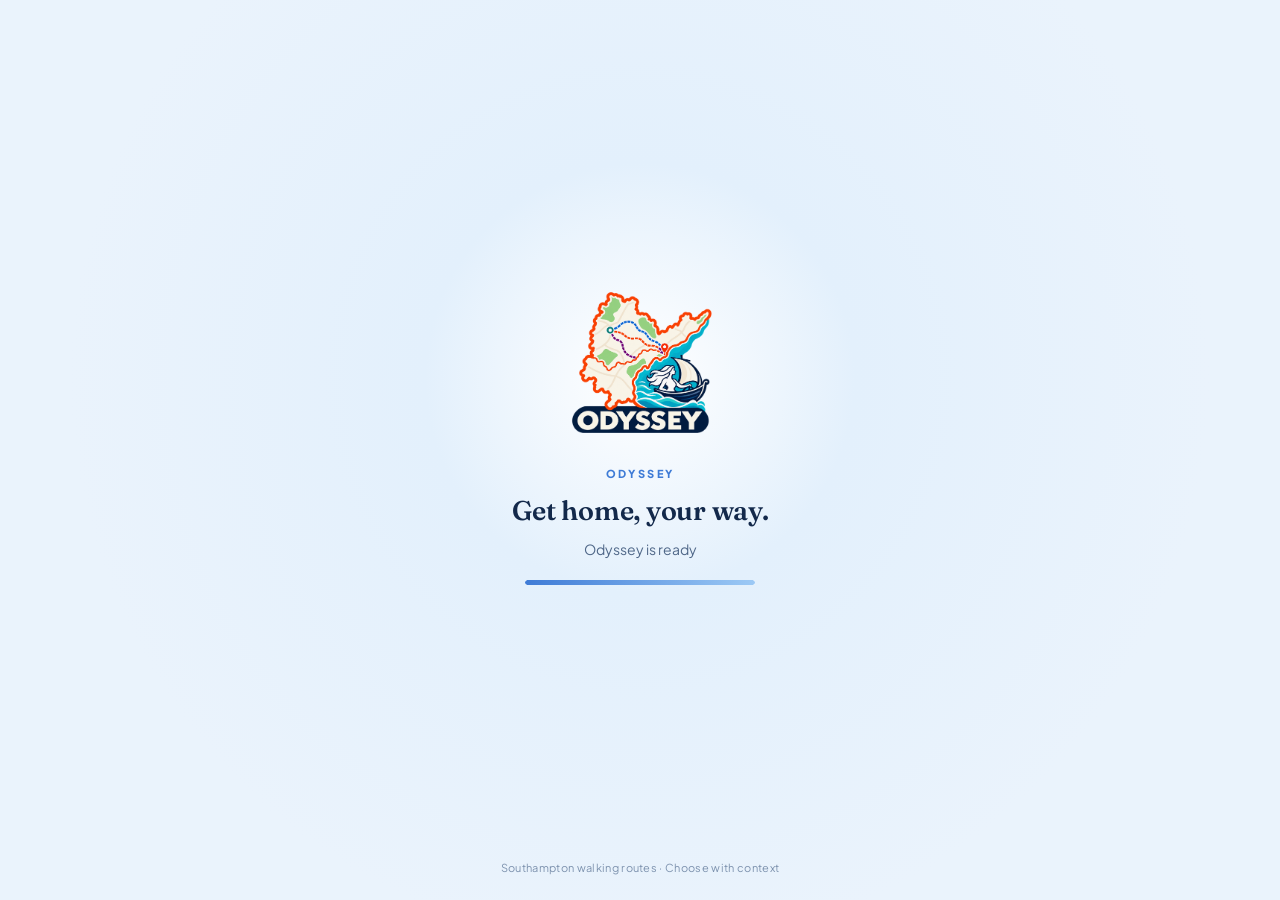
<file: index.html>
<!DOCTYPE html>
<html lang="en">
<head>
<meta charset="utf-8">
<meta name="viewport" content="width=device-width, initial-scale=1, viewport-fit=cover">
<title>Odyssey: night walking routes, Southampton</title>
<meta name="description" content="Compare walking routes home after dark in Southampton, with the evidence behind every rating.">
<meta name="theme-color" content="#0E1726">
<script>
try {
  const savedTheme = localStorage.getItem("odyssey_color_theme");
  const themeColors = { harbour: "#0E1726", lagoon: "#091E24", orchid: "#1B1425" };
  if (themeColors[savedTheme]) {
    document.documentElement.dataset.theme = savedTheme;
    document.querySelector('meta[name="theme-color"]').content = themeColors[savedTheme];
  }
} catch (e) { /* Storage may be unavailable in private browsing. */ }
</script>
<meta name="color-scheme" content="dark">
<meta name="apple-mobile-web-app-capable" content="yes">
<meta name="mobile-web-app-capable" content="yes">
<meta name="apple-mobile-web-app-status-bar-style" content="black-translucent">
<meta name="apple-mobile-web-app-title" content="Odyssey">
<link rel="manifest" href="manifest.webmanifest">
<link rel="icon" href="assets/odyssey-logo.png?v=2" type="image/png">
<link rel="apple-touch-icon" href="apple-touch-icon.png">
<link rel="stylesheet" href="vendor/leaflet.css">
<link rel="preload" as="image" href="assets/odyssey-logo.png">
<link rel="preconnect" href="https://fonts.googleapis.com"><link rel="stylesheet" href="https://fonts.googleapis.com/css2?family=Fraunces:opsz,wght@9..144,500;9..144,600&family=Plus+Jakarta+Sans:wght@400;500;600;700&display=swap">
<link rel="stylesheet" href="style.css?v=18">
</head>
<body>
<svg width="0" height="0" style="position:absolute" aria-hidden="true">
  <defs>
    <symbol id="i-search" viewBox="0 0 24 24"><circle cx="11" cy="11" r="6.5" fill="none" stroke="currentColor" stroke-width="2"/><path d="M16 16l4.5 4.5" stroke="currentColor" stroke-width="2" stroke-linecap="round"/></symbol>
    <symbol id="i-locate" viewBox="0 0 24 24"><circle cx="12" cy="12" r="3.5" fill="none" stroke="currentColor" stroke-width="2"/><path d="M12 2.5v3.5M12 18v3.5M2.5 12H6M18 12h3.5" stroke="currentColor" stroke-width="2" stroke-linecap="round"/></symbol>
    <symbol id="i-shield" viewBox="0 0 24 24"><path d="M12 3l7 3v5.5c0 4.4-3 8.3-7 9.5-4-1.2-7-5.1-7-9.5V6z" fill="none" stroke="currentColor" stroke-width="2" stroke-linejoin="round"/><path d="M12 8.5v4.5M12 16v.1" stroke="currentColor" stroke-width="2.2" stroke-linecap="round"/></symbol>
    <symbol id="i-menu" viewBox="0 0 24 24"><path d="M5 7h14M5 12h14M5 17h9" stroke="currentColor" stroke-width="2" stroke-linecap="round"/></symbol>
    <symbol id="i-close" viewBox="0 0 24 24"><path d="M6.5 6.5l11 11M17.5 6.5l-11 11" stroke="currentColor" stroke-width="2" stroke-linecap="round"/></symbol>
    <symbol id="i-back" viewBox="0 0 24 24"><path d="M14.5 5.5L8 12l6.5 6.5" fill="none" stroke="currentColor" stroke-width="2.2" stroke-linecap="round" stroke-linejoin="round"/></symbol>
    <symbol id="i-share" viewBox="0 0 24 24"><path d="M12 15V3.5M7.5 8L12 3.5 16.5 8" fill="none" stroke="currentColor" stroke-width="2" stroke-linecap="round" stroke-linejoin="round"/><path d="M5 12.5v6.5a1.5 1.5 0 0 0 1.5 1.5h11a1.5 1.5 0 0 0 1.5-1.5v-6.5" fill="none" stroke="currentColor" stroke-width="2" stroke-linecap="round"/></symbol>
    <symbol id="i-flag" viewBox="0 0 24 24"><path d="M6 21V4M6 4h10l-2 4 2 4H6" fill="none" stroke="currentColor" stroke-width="2" stroke-linecap="round" stroke-linejoin="round"/></symbol>
    <symbol id="i-sliders" viewBox="0 0 24 24"><path d="M4 7h9M17 7h3M4 17h3M11 17h9" stroke="currentColor" stroke-width="2" stroke-linecap="round"/><circle cx="15" cy="7" r="2.2" fill="none" stroke="currentColor" stroke-width="2"/><circle cx="9" cy="17" r="2.2" fill="none" stroke="currentColor" stroke-width="2"/></symbol>
    <symbol id="i-palette" viewBox="0 0 24 24"><path d="M12 3a9 9 0 1 0 0 18h2a2.3 2.3 0 0 0 1.4-4.1A1.8 1.8 0 0 1 16.5 14H19a2 2 0 0 0 2-2 9 9 0 0 0-9-9Z" fill="none" stroke="currentColor" stroke-width="1.8"/><circle cx="7.5" cy="11" r="1.2" fill="currentColor"/><circle cx="10" cy="6.8" r="1.2" fill="currentColor"/><circle cx="15.4" cy="7.5" r="1.2" fill="currentColor"/></symbol>
    <symbol id="i-pin" viewBox="0 0 24 24"><path d="M12 21s6.5-6.1 6.5-11.2A6.5 6.5 0 0 0 5.5 9.8C5.5 14.9 12 21 12 21z" fill="none" stroke="currentColor" stroke-width="2"/><circle cx="12" cy="9.8" r="2.3" fill="currentColor"/></symbol>
    <symbol id="i-dot" viewBox="0 0 24 24"><circle cx="12" cy="12" r="5" fill="currentColor"/><circle cx="12" cy="12" r="9" fill="none" stroke="currentColor" stroke-width="2" opacity=".35"/></symbol>
    <symbol id="i-clock" viewBox="0 0 24 24"><circle cx="12" cy="12" r="8.5" fill="none" stroke="currentColor" stroke-width="2"/><path d="M12 7.5V12l3 2" fill="none" stroke="currentColor" stroke-width="2" stroke-linecap="round"/></symbol>
    <symbol id="i-walk" viewBox="0 0 24 24"><circle cx="13" cy="4.5" r="1.8" fill="currentColor"/><path d="M10 21l2-6 2.5 2.5V21M8 12l2.5-4.5 3.5 1 2 3.5M10.5 7.5L9 14" fill="none" stroke="currentColor" stroke-width="2" stroke-linecap="round" stroke-linejoin="round"/></symbol>
    <symbol id="i-swap" viewBox="0 0 24 24"><path d="M8 4v15M8 19l-3-3M8 19l3-3M16 20V5M16 5l-3 3M16 5l3 3" fill="none" stroke="currentColor" stroke-width="2" stroke-linecap="round" stroke-linejoin="round"/></symbol>
    <symbol id="i-moon" viewBox="0 0 24 24"><path d="M19.5 14.5A8 8 0 0 1 9.5 4.5a8 8 0 1 0 10 10z" fill="currentColor"/></symbol>
    <symbol id="i-check" viewBox="0 0 24 24"><path d="M5 12.5l4.2 4.2L19 7" fill="none" stroke="currentColor" stroke-width="2.4" stroke-linecap="round" stroke-linejoin="round"/></symbol>
    <symbol id="i-alert" viewBox="0 0 24 24"><path d="M12 3.5l9.5 16.5h-19z" fill="none" stroke="currentColor" stroke-width="2" stroke-linejoin="round"/><path d="M12 10v4M12 17v.1" stroke="currentColor" stroke-width="2.2" stroke-linecap="round"/></symbol>
    <symbol id="i-bulb" viewBox="0 0 24 24"><path d="M9 18h6M10 21h4M12 3a6 6 0 0 0-3.5 10.9c.6.5 1 1.2 1 2.1h5c0-.9.4-1.6 1-2.1A6 6 0 0 0 12 3z" fill="none" stroke="currentColor" stroke-width="2" stroke-linecap="round" stroke-linejoin="round"/></symbol>
    <symbol id="i-wave" viewBox="0 0 24 24"><path d="M2.5 9c2 0 2-1.5 4-1.5S8.5 9 10.5 9s2-1.5 4-1.5S16.5 9 18.5 9s2-1.5 3-1.5M2.5 15c2 0 2-1.5 4-1.5s2 1.5 4 1.5 2-1.5 4-1.5 2 1.5 4 1.5 2-1.5 3-1.5" fill="none" stroke="currentColor" stroke-width="2" stroke-linecap="round"/></symbol>
    <symbol id="i-chevron" viewBox="0 0 24 24"><path d="M9.5 5.5L16 12l-6.5 6.5" fill="none" stroke="currentColor" stroke-width="2.2" stroke-linecap="round" stroke-linejoin="round"/></symbol>
    <symbol id="i-phone" viewBox="0 0 24 24"><path d="M6.5 3.5h3l1.5 4-2 1.5a11 11 0 0 0 6 6l1.5-2 4 1.5v3a2 2 0 0 1-2 2A16 16 0 0 1 4.5 5.5a2 2 0 0 1 2-2z" fill="none" stroke="currentColor" stroke-width="2" stroke-linejoin="round"/></symbol>
    <symbol id="i-info" viewBox="0 0 24 24"><circle cx="12" cy="12" r="9" fill="none" stroke="currentColor" stroke-width="2"/><path d="M12 11v6M12 7.5v.1" stroke="currentColor" stroke-width="2.2" stroke-linecap="round"/></symbol>
    <symbol id="i-book" viewBox="0 0 24 24"><path d="M4 5.5A2.5 2.5 0 0 1 6.5 3H20v15H6.5A2.5 2.5 0 0 0 4 20.5zM4 20.5A2.5 2.5 0 0 0 6.5 23H20v-5" fill="none" stroke="currentColor" stroke-width="2" stroke-linejoin="round"/></symbol>
    <symbol id="i-download" viewBox="0 0 24 24"><path d="M12 4v11M7.5 10.5L12 15l4.5-4.5M5 19.5h14" fill="none" stroke="currentColor" stroke-width="2" stroke-linecap="round" stroke-linejoin="round"/></symbol>
    <symbol id="i-lock" viewBox="0 0 24 24"><rect x="5" y="10.5" width="14" height="10" rx="2.5" fill="none" stroke="currentColor" stroke-width="2"/><path d="M8.5 10.5V8a3.5 3.5 0 0 1 7 0v2.5" fill="none" stroke="currentColor" stroke-width="2"/></symbol>
    <symbol id="i-replay" viewBox="0 0 24 24"><path d="M4.5 12a7.5 7.5 0 1 0 2.2-5.3M4.5 4v4h4" fill="none" stroke="currentColor" stroke-width="2" stroke-linecap="round" stroke-linejoin="round"/></symbol>
    <symbol id="logo" viewBox="0 0 32 32"><circle cx="16" cy="16" r="15" fill="#A5B4FC"/><circle cx="21.4" cy="11.5" r="9.3" fill="#0E1726"/><circle cx="23.5" cy="10" r="1.5" fill="#A5B4FC"/></symbol>
  </defs>
</svg>

<div id="splash" role="status" aria-live="polite">
  <img class="splash-odyssey" src="assets/odyssey-logo.png" alt="Odyssey">
  <div class="splash-logo-frame"><img class="splash-logo" src="assets/odyssey-logo.png" alt="Odyssey logo"></div>
  <p class="splash-kicker">ODYSSEY</p>
  <p class="splash-name">Get home, your way.</p>
  <p class="splash-msg" id="splash-msg">Loading Southampton’s walking paths</p>
  <div class="splash-bar"><span id="splash-bar"></span></div>
  <p class="splash-foot">Southampton walking routes · Choose with context</p>
</div>

<div id="map" aria-label="Map of Southampton walking paths coloured by risk"></div>

<header id="topbar">
  <button class="round" id="btn-menu" aria-label="About Odyssey and data sources"><svg><use href="#i-menu"/></svg></button>
  <button class="pill" id="btn-tonight" aria-label="Tonight: live tide, flood warnings and data dates">
    <span class="live-dot" id="live-dot"></span><span id="tonight-label">Tonight</span>
  </button>
  <button class="round sos-btn" id="btn-help" aria-label="SOS: emergency call and help"><span>SOS</span></button>
</header>

<div id="map-tools">
  <button class="round" id="btn-locate" aria-label="Show my location"><svg><use href="#i-locate"/></svg></button>
  <button class="round" id="btn-legend" aria-label="Show what the colours mean" aria-expanded="false">
    <span class="legend-swatches"><i class="sw low"></i><i class="sw medium"></i><i class="sw high"></i></span>
  </button>
</div>
<div id="legend" class="hidden" role="note">
  <p class="legend-title">Risk after dark</p>
  <span><i class="sw low"></i>Lower</span>
  <span><i class="sw medium"></i>Medium</span>
  <span><i class="sw high"></i>Higher</span>
  <span><i class="sw unknown"></i>Unknown: no lighting or crime data</span>
  <span><i class="sw haven"></i>Staffed place</span>
</div>

<div id="pick-banner" class="hidden" role="status">
  <span id="pick-text">Tap the map to set your start</span>
  <button id="pick-cancel">Cancel</button>
</div>

<section id="sheet" aria-label="Plan a route">
  <div class="grabber" id="grabber" aria-hidden="true"><span></span></div>

  <div id="view-plan" class="view">
    <div class="plan-brand" aria-label="Odyssey Southampton walking routes">
      <img src="assets/odyssey-logo.png" alt="" aria-hidden="true">
      <div><strong>ODYSSEY</strong><span>Explore Southampton your way</span></div>
    </div>
    <button class="search-field" id="open-search">
      <svg><use href="#i-search"/></svg><span>Where are you going?</span>
    </button>
    <div class="chips" id="quick-chips" aria-label="Popular destinations"></div>
    <div class="plan-extra">
      <div id="recent-wrap" class="hidden">
        <h3 class="section">Recent</h3>
        <div id="recent-list"></div>
      </div>
      <div class="honesty-card" id="honesty-card"></div>
    </div>
  </div>

  <div id="view-search" class="view hidden">
    <div class="trip-fields">
      <button class="trip-row" id="from-row" aria-label="Change start">
        <span class="trip-dot start"></span>
        <span class="trip-label">From</span>
        <span class="trip-value" id="from-value">My location</span>
      </button>
      <div class="trip-input-row">
        <span class="trip-dot end"></span>
        <label class="trip-label" for="dest">To</label>
        <input id="dest" type="search" placeholder="Street, place or postcode" autocomplete="off" enterkeyhint="search">
        <button class="icon-btn" id="search-close" aria-label="Clear destination"><svg><use href="#i-close"/></svg></button>
      </div>
    </div>
    <div id="from-picker" class="hidden">
      <h3 class="section">Start from</h3>
      <div id="from-list"></div>
    </div>
    <p class="status" id="search-status" role="status"></p>
    <div id="suggestions" role="listbox" aria-label="Places"></div>
  </div>

  <div id="view-results" class="view hidden">
    <div class="results-head">
      <button class="icon-btn" id="results-back" aria-label="Back to search"><svg><use href="#i-back"/></svg></button>
      <div class="results-title">
        <p class="results-to" id="results-to"></p>
        <p class="results-from" id="results-from"></p>
      </div>
      <button class="icon-btn" id="btn-prefs" aria-label="Route preferences"><svg><use href="#i-sliders"/></svg></button>
    </div>
    <div class="cards" id="cards" role="list"></div>
    <div class="dots" id="card-dots" aria-hidden="true"></div>
    <div id="ride-card"></div>
    <div id="route-detail"></div>
  </div>
</section>

<div class="scrim hidden" id="scrim"></div>
<section class="modal hidden" id="modal" role="dialog" aria-modal="true" aria-labelledby="modal-title">
  <div class="modal-head">
    <h2 id="modal-title" tabindex="-1"></h2>
    <button class="icon-btn" id="modal-close" aria-label="Close"><svg><use href="#i-close"/></svg></button>
  </div>
  <div class="modal-body" id="modal-body"></div>
</section>

<section id="welcome" class="hidden" role="dialog" aria-modal="true" aria-labelledby="welcome-title">
  <div class="welcome-inner">
    <button class="welcome-skip" id="welcome-skip">Skip</button>
    <img class="welcome-logo" src="assets/odyssey-logo.png" alt="Odyssey">
    <div id="welcome-step"></div>
    <div class="welcome-dots" id="welcome-dots"></div>
    <div class="welcome-actions">
      <button class="btn primary" id="welcome-next">Continue</button>
      <button class="btn quiet" id="welcome-back">Back</button>
    </div>
  </div>
</section>

<section id="walkbar" class="hidden" aria-label="Walking with Odyssey">
  <div class="wb-top">
    <div class="wb-main">
      <p class="wb-eta"><b id="wb-min">0</b><span>min</span><span class="wb-dist" id="wb-dist"></span></p>
      <p class="wb-sub" id="wb-sub"></p>
    </div>
    <button class="btn wb-end" id="wb-end">End</button>
  </div>
  <p class="wb-next" id="wb-next">Finding your location…</p>
  <div class="wb-warn hidden" id="wb-warn" role="alert"><span id="wb-warn-text"></span><button id="wb-replan">Replan</button></div>
  <div class="wb-actions">
    <button class="btn secondary" id="wb-share"><svg><use href="#i-share"/></svg>Share live spot</button>
    <button class="btn secondary" id="wb-recenter"><svg><use href="#i-locate"/></svg>Recentre</button>
  </div>
</section>

<div id="toast" role="status" aria-live="polite" class="hidden"><span id="toast-text"></span><button id="toast-action" class="hidden"></button></div>

<script src="vendor/leaflet.js"></script>
<script src="app.js?v=13"></script>
<script src="ui.js?v=17"></script>
</body>
</html>
</file>
<file: vendor/leaflet.css>
/* required styles */

.leaflet-pane,
.leaflet-tile,
.leaflet-marker-icon,
.leaflet-marker-shadow,
.leaflet-tile-container,
.leaflet-pane > svg,
.leaflet-pane > canvas,
.leaflet-zoom-box,
.leaflet-image-layer,
.leaflet-layer {
	position: absolute;
	left: 0;
	top: 0;
	}
.leaflet-container {
	overflow: hidden;
	}
.leaflet-tile,
.leaflet-marker-icon,
.leaflet-marker-shadow {
	-webkit-user-select: none;
	   -moz-user-select: none;
	        user-select: none;
	  -webkit-user-drag: none;
	}
/* Prevents IE11 from highlighting tiles in blue */
.leaflet-tile::selection {
	background: transparent;
}
/* Safari renders non-retina tile on retina better with this, but Chrome is worse */
.leaflet-safari .leaflet-tile {
	image-rendering: -webkit-optimize-contrast;
	}
/* hack that prevents hw layers "stretching" when loading new tiles */
.leaflet-safari .leaflet-tile-container {
	width: 1600px;
	height: 1600px;
	-webkit-transform-origin: 0 0;
	}
.leaflet-marker-icon,
.leaflet-marker-shadow {
	display: block;
	}
/* .leaflet-container svg: reset svg max-width decleration shipped in Joomla! (joomla.org) 3.x */
/* .leaflet-container img: map is broken in FF if you have max-width: 100% on tiles */
.leaflet-container .leaflet-overlay-pane svg {
	max-width: none !important;
	max-height: none !important;
	}
.leaflet-container .leaflet-marker-pane img,
.leaflet-container .leaflet-shadow-pane img,
.leaflet-container .leaflet-tile-pane img,
.leaflet-container img.leaflet-image-layer,
.leaflet-container .leaflet-tile {
	max-width: none !important;
	max-height: none !important;
	width: auto;
	padding: 0;
	}

.leaflet-container img.leaflet-tile {
	/* See: https://bugs.chromium.org/p/chromium/issues/detail?id=600120 */
	mix-blend-mode: plus-lighter;
}

.leaflet-container.leaflet-touch-zoom {
	-ms-touch-action: pan-x pan-y;
	touch-action: pan-x pan-y;
	}
.leaflet-container.leaflet-touch-drag {
	-ms-touch-action: pinch-zoom;
	/* Fallback for FF which doesn't support pinch-zoom */
	touch-action: none;
	touch-action: pinch-zoom;
}
.leaflet-container.leaflet-touch-drag.leaflet-touch-zoom {
	-ms-touch-action: none;
	touch-action: none;
}
.leaflet-container {
	-webkit-tap-highlight-color: transparent;
}
.leaflet-container a {
	-webkit-tap-highlight-color: rgba(51, 181, 229, 0.4);
}
.leaflet-tile {
	filter: inherit;
	visibility: hidden;
	}
.leaflet-tile-loaded {
	visibility: inherit;
	}
.leaflet-zoom-box {
	width: 0;
	height: 0;
	-moz-box-sizing: border-box;
	     box-sizing: border-box;
	z-index: 800;
	}
/* workaround for https://bugzilla.mozilla.org/show_bug.cgi?id=888319 */
.leaflet-overlay-pane svg {
	-moz-user-select: none;
	}

.leaflet-pane         { z-index: 400; }

.leaflet-tile-pane    { z-index: 200; }
.leaflet-overlay-pane { z-index: 400; }
.leaflet-shadow-pane  { z-index: 500; }
.leaflet-marker-pane  { z-index: 600; }
.leaflet-tooltip-pane   { z-index: 650; }
.leaflet-popup-pane   { z-index: 700; }

.leaflet-map-pane canvas { z-index: 100; }
.leaflet-map-pane svg    { z-index: 200; }

.leaflet-vml-shape {
	width: 1px;
	height: 1px;
	}
.lvml {
	behavior: url(#default#VML);
	display: inline-block;
	position: absolute;
	}


/* control positioning */

.leaflet-control {
	position: relative;
	z-index: 800;
	pointer-events: visiblePainted; /* IE 9-10 doesn't have auto */
	pointer-events: auto;
	}
.leaflet-top,
.leaflet-bottom {
	position: absolute;
	z-index: 1000;
	pointer-events: none;
	}
.leaflet-top {
	top: 0;
	}
.leaflet-right {
	right: 0;
	}
.leaflet-bottom {
	bottom: 0;
	}
.leaflet-left {
	left: 0;
	}
.leaflet-control {
	float: left;
	clear: both;
	}
.leaflet-right .leaflet-control {
	float: right;
	}
.leaflet-top .leaflet-control {
	margin-top: 10px;
	}
.leaflet-bottom .leaflet-control {
	margin-bottom: 10px;
	}
.leaflet-left .leaflet-control {
	margin-left: 10px;
	}
.leaflet-right .leaflet-control {
	margin-right: 10px;
	}


/* zoom and fade animations */

.leaflet-fade-anim .leaflet-popup {
	opacity: 0;
	-webkit-transition: opacity 0.2s linear;
	   -moz-transition: opacity 0.2s linear;
	        transition: opacity 0.2s linear;
	}
.leaflet-fade-anim .leaflet-map-pane .leaflet-popup {
	opacity: 1;
	}
.leaflet-zoom-animated {
	-webkit-transform-origin: 0 0;
	    -ms-transform-origin: 0 0;
	        transform-origin: 0 0;
	}
svg.leaflet-zoom-animated {
	will-change: transform;
}

.leaflet-zoom-anim .leaflet-zoom-animated {
	-webkit-transition: -webkit-transform 0.25s cubic-bezier(0,0,0.25,1);
	   -moz-transition:    -moz-transform 0.25s cubic-bezier(0,0,0.25,1);
	        transition:         transform 0.25s cubic-bezier(0,0,0.25,1);
	}
.leaflet-zoom-anim .leaflet-tile,
.leaflet-pan-anim .leaflet-tile {
	-webkit-transition: none;
	   -moz-transition: none;
	        transition: none;
	}

.leaflet-zoom-anim .leaflet-zoom-hide {
	visibility: hidden;
	}


/* cursors */

.leaflet-interactive {
	cursor: pointer;
	}
.leaflet-grab {
	cursor: -webkit-grab;
	cursor:    -moz-grab;
	cursor:         grab;
	}
.leaflet-crosshair,
.leaflet-crosshair .leaflet-interactive {
	cursor: crosshair;
	}
.leaflet-popup-pane,
.leaflet-control {
	cursor: auto;
	}
.leaflet-dragging .leaflet-grab,
.leaflet-dragging .leaflet-grab .leaflet-interactive,
.leaflet-dragging .leaflet-marker-draggable {
	cursor: move;
	cursor: -webkit-grabbing;
	cursor:    -moz-grabbing;
	cursor:         grabbing;
	}

/* marker & overlays interactivity */
.leaflet-marker-icon,
.leaflet-marker-shadow,
.leaflet-image-layer,
.leaflet-pane > svg path,
.leaflet-tile-container {
	pointer-events: none;
	}

.leaflet-marker-icon.leaflet-interactive,
.leaflet-image-layer.leaflet-interactive,
.leaflet-pane > svg path.leaflet-interactive,
svg.leaflet-image-layer.leaflet-interactive path {
	pointer-events: visiblePainted; /* IE 9-10 doesn't have auto */
	pointer-events: auto;
	}

/* visual tweaks */

.leaflet-container {
	background: #ddd;
	outline-offset: 1px;
	}
.leaflet-container a {
	color: #0078A8;
	}
.leaflet-zoom-box {
	border: 2px dotted #38f;
	background: rgba(255,255,255,0.5);
	}


/* general typography */
.leaflet-container {
	font-family: "Helvetica Neue", Arial, Helvetica, sans-serif;
	font-size: 12px;
	font-size: 0.75rem;
	line-height: 1.5;
	}


/* general toolbar styles */

.leaflet-bar {
	box-shadow: 0 1px 5px rgba(0,0,0,0.65);
	border-radius: 4px;
	}
.leaflet-bar a {
	background-color: #fff;
	border-bottom: 1px solid #ccc;
	width: 26px;
	height: 26px;
	line-height: 26px;
	display: block;
	text-align: center;
	text-decoration: none;
	color: black;
	}
.leaflet-bar a,
.leaflet-control-layers-toggle {
	background-position: 50% 50%;
	background-repeat: no-repeat;
	display: block;
	}
.leaflet-bar a:hover,
.leaflet-bar a:focus {
	background-color: #f4f4f4;
	}
.leaflet-bar a:first-child {
	border-top-left-radius: 4px;
	border-top-right-radius: 4px;
	}
.leaflet-bar a:last-child {
	border-bottom-left-radius: 4px;
	border-bottom-right-radius: 4px;
	border-bottom: none;
	}
.leaflet-bar a.leaflet-disabled {
	cursor: default;
	background-color: #f4f4f4;
	color: #bbb;
	}

.leaflet-touch .leaflet-bar a {
	width: 30px;
	height: 30px;
	line-height: 30px;
	}
.leaflet-touch .leaflet-bar a:first-child {
	border-top-left-radius: 2px;
	border-top-right-radius: 2px;
	}
.leaflet-touch .leaflet-bar a:last-child {
	border-bottom-left-radius: 2px;
	border-bottom-right-radius: 2px;
	}

/* zoom control */

.leaflet-control-zoom-in,
.leaflet-control-zoom-out {
	font: bold 18px 'Lucida Console', Monaco, monospace;
	text-indent: 1px;
	}

.leaflet-touch .leaflet-control-zoom-in, .leaflet-touch .leaflet-control-zoom-out  {
	font-size: 22px;
	}


/* layers control */

.leaflet-control-layers {
	box-shadow: 0 1px 5px rgba(0,0,0,0.4);
	background: #fff;
	border-radius: 5px;
	}
.leaflet-control-layers-toggle {
	background-image: url(images/layers.png);
	width: 36px;
	height: 36px;
	}
.leaflet-retina .leaflet-control-layers-toggle {
	background-image: url(images/layers-2x.png);
	background-size: 26px 26px;
	}
.leaflet-touch .leaflet-control-layers-toggle {
	width: 44px;
	height: 44px;
	}
.leaflet-control-layers .leaflet-control-layers-list,
.leaflet-control-layers-expanded .leaflet-control-layers-toggle {
	display: none;
	}
.leaflet-control-layers-expanded .leaflet-control-layers-list {
	display: block;
	position: relative;
	}
.leaflet-control-layers-expanded {
	padding: 6px 10px 6px 6px;
	color: #333;
	background: #fff;
	}
.leaflet-control-layers-scrollbar {
	overflow-y: scroll;
	overflow-x: hidden;
	padding-right: 5px;
	}
.leaflet-control-layers-selector {
	margin-top: 2px;
	position: relative;
	top: 1px;
	}
.leaflet-control-layers label {
	display: block;
	font-size: 13px;
	font-size: 1.08333em;
	}
.leaflet-control-layers-separator {
	height: 0;
	border-top: 1px solid #ddd;
	margin: 5px -10px 5px -6px;
	}

/* Default icon URLs */
.leaflet-default-icon-path { /* used only in path-guessing heuristic, see L.Icon.Default */
	background-image: url(images/marker-icon.png);
	}


/* attribution and scale controls */

.leaflet-container .leaflet-control-attribution {
	background: #fff;
	background: rgba(255, 255, 255, 0.8);
	margin: 0;
	}
.leaflet-control-attribution,
.leaflet-control-scale-line {
	padding: 0 5px;
	color: #333;
	line-height: 1.4;
	}
.leaflet-control-attribution a {
	text-decoration: none;
	}
.leaflet-control-attribution a:hover,
.leaflet-control-attribution a:focus {
	text-decoration: underline;
	}
.leaflet-attribution-flag {
	display: inline !important;
	vertical-align: baseline !important;
	width: 1em;
	height: 0.6669em;
	}
.leaflet-left .leaflet-control-scale {
	margin-left: 5px;
	}
.leaflet-bottom .leaflet-control-scale {
	margin-bottom: 5px;
	}
.leaflet-control-scale-line {
	border: 2px solid #777;
	border-top: none;
	line-height: 1.1;
	padding: 2px 5px 1px;
	white-space: nowrap;
	-moz-box-sizing: border-box;
	     box-sizing: border-box;
	background: rgba(255, 255, 255, 0.8);
	text-shadow: 1px 1px #fff;
	}
.leaflet-control-scale-line:not(:first-child) {
	border-top: 2px solid #777;
	border-bottom: none;
	margin-top: -2px;
	}
.leaflet-control-scale-line:not(:first-child):not(:last-child) {
	border-bottom: 2px solid #777;
	}

.leaflet-touch .leaflet-control-attribution,
.leaflet-touch .leaflet-control-layers,
.leaflet-touch .leaflet-bar {
	box-shadow: none;
	}
.leaflet-touch .leaflet-control-layers,
.leaflet-touch .leaflet-bar {
	border: 2px solid rgba(0,0,0,0.2);
	background-clip: padding-box;
	}


/* popup */

.leaflet-popup {
	position: absolute;
	text-align: center;
	margin-bottom: 20px;
	}
.leaflet-popup-content-wrapper {
	padding: 1px;
	text-align: left;
	border-radius: 12px;
	}
.leaflet-popup-content {
	margin: 13px 24px 13px 20px;
	line-height: 1.3;
	font-size: 13px;
	font-size: 1.08333em;
	min-height: 1px;
	}
.leaflet-popup-content p {
	margin: 17px 0;
	margin: 1.3em 0;
	}
.leaflet-popup-tip-container {
	width: 40px;
	height: 20px;
	position: absolute;
	left: 50%;
	margin-top: -1px;
	margin-left: -20px;
	overflow: hidden;
	pointer-events: none;
	}
.leaflet-popup-tip {
	width: 17px;
	height: 17px;
	padding: 1px;

	margin: -10px auto 0;
	pointer-events: auto;

	-webkit-transform: rotate(45deg);
	   -moz-transform: rotate(45deg);
	    -ms-transform: rotate(45deg);
	        transform: rotate(45deg);
	}
.leaflet-popup-content-wrapper,
.leaflet-popup-tip {
	background: white;
	color: #333;
	box-shadow: 0 3px 14px rgba(0,0,0,0.4);
	}
.leaflet-container a.leaflet-popup-close-button {
	position: absolute;
	top: 0;
	right: 0;
	border: none;
	text-align: center;
	width: 24px;
	height: 24px;
	font: 16px/24px Tahoma, Verdana, sans-serif;
	color: #757575;
	text-decoration: none;
	background: transparent;
	}
.leaflet-container a.leaflet-popup-close-button:hover,
.leaflet-container a.leaflet-popup-close-button:focus {
	color: #585858;
	}
.leaflet-popup-scrolled {
	overflow: auto;
	}

.leaflet-oldie .leaflet-popup-content-wrapper {
	-ms-zoom: 1;
	}
.leaflet-oldie .leaflet-popup-tip {
	width: 24px;
	margin: 0 auto;

	-ms-filter: "progid:DXImageTransform.Microsoft.Matrix(M11=0.70710678, M12=0.70710678, M21=-0.70710678, M22=0.70710678)";
	filter: progid:DXImageTransform.Microsoft.Matrix(M11=0.70710678, M12=0.70710678, M21=-0.70710678, M22=0.70710678);
	}

.leaflet-oldie .leaflet-control-zoom,
.leaflet-oldie .leaflet-control-layers,
.leaflet-oldie .leaflet-popup-content-wrapper,
.leaflet-oldie .leaflet-popup-tip {
	border: 1px solid #999;
	}


/* div icon */

.leaflet-div-icon {
	background: #fff;
	border: 1px solid #666;
	}


/* Tooltip */
/* Base styles for the element that has a tooltip */
.leaflet-tooltip {
	position: absolute;
	padding: 6px;
	background-color: #fff;
	border: 1px solid #fff;
	border-radius: 3px;
	color: #222;
	white-space: nowrap;
	-webkit-user-select: none;
	-moz-user-select: none;
	-ms-user-select: none;
	user-select: none;
	pointer-events: none;
	box-shadow: 0 1px 3px rgba(0,0,0,0.4);
	}
.leaflet-tooltip.leaflet-interactive {
	cursor: pointer;
	pointer-events: auto;
	}
.leaflet-tooltip-top:before,
.leaflet-tooltip-bottom:before,
.leaflet-tooltip-left:before,
.leaflet-tooltip-right:before {
	position: absolute;
	pointer-events: none;
	border: 6px solid transparent;
	background: transparent;
	content: "";
	}

/* Directions */

.leaflet-tooltip-bottom {
	margin-top: 6px;
}
.leaflet-tooltip-top {
	margin-top: -6px;
}
.leaflet-tooltip-bottom:before,
.leaflet-tooltip-top:before {
	left: 50%;
	margin-left: -6px;
	}
.leaflet-tooltip-top:before {
	bottom: 0;
	margin-bottom: -12px;
	border-top-color: #fff;
	}
.leaflet-tooltip-bottom:before {
	top: 0;
	margin-top: -12px;
	margin-left: -6px;
	border-bottom-color: #fff;
	}
.leaflet-tooltip-left {
	margin-left: -6px;
}
.leaflet-tooltip-right {
	margin-left: 6px;
}
.leaflet-tooltip-left:before,
.leaflet-tooltip-right:before {
	top: 50%;
	margin-top: -6px;
	}
.leaflet-tooltip-left:before {
	right: 0;
	margin-right: -12px;
	border-left-color: #fff;
	}
.leaflet-tooltip-right:before {
	left: 0;
	margin-left: -12px;
	border-right-color: #fff;
	}

/* Printing */

@media print {
	/* Prevent printers from removing background-images of controls. */
	.leaflet-control {
		-webkit-print-color-adjust: exact;
		print-color-adjust: exact;
		}
	}
</file>
<file: style.css>
/* Odyssey: baby-blue glass design system. */
:root {
  --night: #EAF3FC; --night-2: #DCEBF9;
  --surface: #F7FBFF; --surface-rgb: 247, 251, 255;
  --raised: #FFFFFF; --raised-2: #EEF5FC; --line: #CFE0F1;
  --text: #13294B; --muted: #4F6788; --faint: #7D92AE;
  --accent: #3E7BD6; --accent-ink: #FFFFFF; --accent-soft: rgba(62,123,214,.12);
  --splash-inner: #FFFFFF; --splash-mid: #E3F0FC; --icon-bg: #DCEBF9;
  --warn-bg: #FFF4DA; --warn-text: #6B4A0B;
  --danger: #E5484D; --low: #22B07D; --medium: #F2A93B; --high: #E5484D;
  --unknown: #8EA0B8; --haven: #3E7BD6;
  --r-s: 14px; --r-m: 20px; --r-l: 28px; --tap: 48px;
  --safe-t: env(safe-area-inset-top, 0px); --safe-b: env(safe-area-inset-bottom, 0px);
  --shadow: 0 18px 40px -12px rgba(30, 70, 130, 0.22);
  --ease: cubic-bezier(.2, .8, .2, 1);
  --serif: "Fraunces", Georgia, serif;
  font-family: "Plus Jakarta Sans", -apple-system, "Segoe UI", Roboto, sans-serif;
  -webkit-text-size-adjust: 100%;
}
html[data-theme="lagoon"] {
  --night: #EEF5EE; --night-2: #E0EDE1;
  --surface: #F8FCF8; --surface-rgb: 248, 252, 248;
  --raised: #FFFFFF; --raised-2: #EEF6EF; --line: #CFE3D2;
  --text: #17352A; --muted: #4E6B5C; --faint: #7F9A8B;
  --accent: #3F8F6B; --accent-ink: #FFFFFF; --accent-soft: rgba(63,143,107,.12);
  --splash-inner: #FFFFFF; --splash-mid: #E3F0E5; --icon-bg: #DDEDE0;
}
html[data-theme="orchid"] {
  --night: #0B1630; --night-2: #071025;
  --surface: #13224A; --surface-rgb: 19, 34, 74;
  --raised: #1B2D5C; --raised-2: #24386C; --line: #2E4579;
  --text: #EEF4FF; --muted: #A9BCE0; --faint: #7D92BC;
  --accent: #8EC5FF; --accent-ink: #0B1630; --accent-soft: rgba(142,197,255,.16);
  --splash-inner: #1B3366; --splash-mid: #12244B; --icon-bg: #26407A;
  --shadow: 0 18px 40px -12px rgba(0,0,0,.5);
}
* { box-sizing: border-box; }
html, body { margin: 0; height: 100%; background: var(--night); color: var(--text); overflow: hidden; }
body { font-size: 15px; line-height: 1.45; -webkit-font-smoothing: antialiased; -webkit-tap-highlight-color: transparent; }
button, input { font: inherit; color: inherit; }
button { cursor: pointer; border: 0; background: none; padding: 0; }
svg { width: 22px; height: 22px; flex: none; }
.hidden { display: none !important; }
:focus-visible { outline: 3px solid var(--accent); outline-offset: 2px; border-radius: 8px; }
h2, h3, p { margin: 0; }

/* ------------------------------------------------------------ splash */
#splash {
  position: fixed; inset: 0; z-index: 2000;
  background: radial-gradient(circle at 50% 42%, var(--splash-inner) 0, var(--splash-mid) 26%, var(--night) 69%);
  display: flex; flex-direction: column; align-items: center; justify-content: center; gap: 9px;
  padding: calc(var(--safe-t) + 24px) 24px calc(var(--safe-b) + 52px); text-align: center;
  transition: opacity .35s var(--ease);
}
#splash.done { opacity: 0; pointer-events: none; }
.splash-odyssey { width: clamp(110px, 34vw, 152px); height: auto; margin-bottom: 9px; }
.splash-logo-frame {
  width: clamp(150px, 43vw, 205px); aspect-ratio: 1; display: grid; place-items: center;
  border-radius: 50%; background: radial-gradient(circle, rgba(255, 190, 63, .19), rgba(255, 111, 27, .06) 60%, transparent 72%);
  border: 1px solid rgba(255, 181, 81, .3); box-shadow: 0 0 68px rgba(255, 110, 41, .13);
}
.splash-logo { width: 91%; height: 91%; object-fit: contain; }
.splash-kicker { margin-top: 9px; color: #FFB45C; font-size: 11px; letter-spacing: .22em; font-weight: 800; }
.splash-name { font-size: clamp(21px, 5.8vw, 27px); font-weight: 750; letter-spacing: -0.4px; }
.splash-msg { color: var(--muted); font-size: 14px; min-height: 20px; }
.splash-bar { width: min(230px, 70vw); height: 5px; border-radius: 4px; background: var(--raised); overflow: hidden; margin-top: 11px; }
.splash-bar span { display: block; height: 100%; width: 4%; background: linear-gradient(90deg, #19BCD0, #FFB45C, #FF5A1F); border-radius: 4px; transition: width .25s linear; }
.splash-foot { position: absolute; bottom: calc(var(--safe-b) + 24px); left: 12px; right: 12px; color: var(--faint); font-size: 11px; letter-spacing: .03em; }

/* ------------------------------------------------------------ map */
#map { position: fixed; inset: 0; background: var(--night); }
.leaflet-container { background: var(--night); font: inherit; }
.leaflet-control-zoom { display: none; }
.leaflet-control-attribution {
  background: var(--night) !important; color: var(--faint) !important;
  font-size: 10px; border-radius: 6px 0 0 0; max-width: 70vw;
}
.leaflet-control-attribution a { color: var(--muted) !important; }
.leaflet-bottom.leaflet-right { bottom: calc(var(--sheet-visible, 200px) - 2px); transition: bottom .3s var(--ease); }
.pane-dim .leaflet-segments-pane { opacity: .28; transition: opacity .3s var(--ease); }
.leaflet-segments-pane { transition: opacity .3s var(--ease); }
.pin {
  width: 22px; height: 22px; border-radius: 50%; border: 3px solid var(--night); box-shadow: 0 2px 8px rgba(0,0,0,.5);
}
.pin.start { background: var(--accent); }
.pin.end { background: var(--text); border-radius: 50% 50% 50% 4px; transform: rotate(-45deg); }
.me-dot { width: 18px; height: 18px; border-radius: 50%; background: #60A5FA; border: 3px solid #fff; box-shadow: 0 0 0 6px rgba(96,165,250,.25); }

/* ------------------------------------------------------------ top bar */
#topbar {
  position: fixed; z-index: 500; top: calc(var(--safe-t) + 10px); left: 12px; right: 12px;
  display: flex; align-items: center; justify-content: space-between; gap: 8px; pointer-events: none;
}
#topbar > * { pointer-events: auto; }
.round {
  min-width: var(--tap); height: var(--tap); border-radius: 24px; background: rgba(var(--surface-rgb), 0.94);
  border: 1px solid var(--line); display: inline-flex; align-items: center; justify-content: center; gap: 6px;
  color: var(--text); box-shadow: var(--shadow); backdrop-filter: blur(8px); -webkit-backdrop-filter: blur(8px);
}
.round.help { padding: 0 14px 0 12px; font-weight: 650; font-size: 14px; }
.round.help svg { color: #FCA5A5; width: 20px; height: 20px; }
.round:active, .pill:active { transform: scale(.97); }
.pill {
  height: 40px; padding: 0 14px; border-radius: 20px; background: rgba(var(--surface-rgb), 0.94); border: 1px solid var(--line);
  display: inline-flex; align-items: center; gap: 8px; font-size: 13.5px; font-weight: 600; box-shadow: var(--shadow);
  max-width: 52vw; white-space: nowrap; overflow: hidden; text-overflow: ellipsis;
  backdrop-filter: blur(8px); -webkit-backdrop-filter: blur(8px);
}
.live-dot { width: 8px; height: 8px; border-radius: 50%; background: var(--faint); flex: none; }
.live-dot.on { background: var(--low); box-shadow: 0 0 0 0 rgba(52, 211, 153, .6); animation: pulse 2.4s infinite; }
.live-dot.alert { background: var(--high); }
@keyframes pulse { 0% { box-shadow: 0 0 0 0 rgba(52,211,153,.55); } 70% { box-shadow: 0 0 0 8px rgba(52,211,153,0); } 100% { box-shadow: 0 0 0 0 rgba(52,211,153,0); } }

#map-tools {
  position: fixed; z-index: 450; right: 12px; display: flex; flex-direction: column; gap: 10px;
  bottom: calc(var(--sheet-visible, 200px) + 14px); transition: bottom .3s var(--ease), opacity .2s;
}
.legend-swatches { display: flex; flex-direction: column; gap: 3px; }
.legend-swatches .sw { width: 18px; height: 4px; }
#legend {
  position: fixed; z-index: 460; right: 70px; bottom: calc(var(--sheet-visible, 200px) + 14px);
  background: rgba(var(--surface-rgb), 0.97); border: 1px solid var(--line); border-radius: var(--r-m); padding: 12px 14px;
  display: grid; gap: 6px; font-size: 13px; color: var(--muted); box-shadow: var(--shadow); transition: bottom .3s var(--ease);
}
.legend-title { color: var(--text); font-weight: 650; font-size: 13px; }
#legend span { display: flex; align-items: center; gap: 8px; }
.sw { display: inline-block; width: 16px; height: 4px; border-radius: 2px; }
.sw.low { background: var(--low); } .sw.medium { background: var(--medium); } .sw.high { background: var(--high); }
.sw.unknown { background: repeating-linear-gradient(90deg, var(--unknown) 0 4px, transparent 4px 7px); }
.sw.haven { width: 9px; height: 9px; border-radius: 50%; background: var(--haven); margin: 0 3.5px; }

#pick-banner {
  position: fixed; z-index: 600; left: 12px; right: 12px; top: calc(var(--safe-t) + 70px);
  background: var(--accent); color: var(--accent-ink); border-radius: var(--r-m); padding: 10px 10px 10px 16px;
  display: flex; align-items: center; justify-content: space-between; font-weight: 650; box-shadow: var(--shadow);
}
#pick-banner button { min-height: 40px; padding: 0 12px; font-weight: 700; color: var(--accent-ink); }

/* ------------------------------------------------------------ main sheet */
#sheet {
  position: fixed; z-index: 700; left: 0; right: 0; bottom: 0; height: calc(92dvh - var(--safe-t));
  background: var(--surface); border-radius: var(--r-l) var(--r-l) 0 0; box-shadow: 0 -8px 30px rgba(3, 8, 18, .5);
  transform: translateY(var(--sheet-y, 70dvh)); transition: transform .32s var(--ease);
  display: flex; flex-direction: column; touch-action: pan-y; will-change: transform;
}
#sheet.dragging { transition: none; }
.grabber { height: 26px; display: flex; align-items: center; justify-content: center; cursor: grab; touch-action: none; flex: none; }
.grabber span { width: 40px; height: 5px; border-radius: 3px; background: var(--line); }
.view { padding: 0 16px calc(var(--safe-b) + 18px); overflow-y: auto; overscroll-behavior: contain; flex: 1; min-height: 0; }
.view::-webkit-scrollbar { width: 0; }
.plan-brand { display: flex; align-items: center; gap: 10px; min-height: 62px; margin: 0 0 5px; }
.plan-brand img { width: 54px; height: 54px; object-fit: contain; flex: none; }
.plan-brand div { display: grid; gap: 1px; min-width: 0; }
.plan-brand strong { color: #FFF9EC; font-size: 20px; letter-spacing: .1em; line-height: 1.1; }
.plan-brand span { color: var(--muted); font-size: 12.5px; }

.search-field {
  width: 100%; min-height: 54px; border-radius: var(--r-m); background: var(--raised); border: 1px solid var(--line);
  display: flex; align-items: center; gap: 12px; padding: 0 16px; color: var(--muted); font-size: 16.5px; text-align: left;
}
.search-field svg { color: var(--accent); }
.chips { display: flex; gap: 8px; overflow-x: auto; padding: 12px 0 4px; margin: 0 -16px; padding-left: 16px; padding-right: 16px; scrollbar-width: none; }
.chips::-webkit-scrollbar { display: none; }
.chip {
  flex: none; min-height: 40px; padding: 0 14px; border-radius: 20px; border: 1px solid var(--line); background: var(--surface);
  font-size: 14px; font-weight: 600; display: inline-flex; align-items: center; gap: 6px; white-space: nowrap;
}
.chip svg { width: 16px; height: 16px; color: var(--muted); }
.chip:active { background: var(--raised); }
.section { font-size: 13px; color: var(--muted); font-weight: 600; margin: 18px 0 6px; }
.plan-extra { padding-bottom: 8px; }

.row {
  width: 100%; min-height: 56px; display: flex; align-items: center; gap: 12px; padding: 8px 4px; text-align: left;
  border-bottom: 1px solid var(--line);
}
.row:active, .row[aria-selected="true"] { background: var(--raised); border-radius: var(--r-s); }
.row-icon { width: 36px; height: 36px; border-radius: 50%; background: var(--raised); display: flex; align-items: center; justify-content: center; color: var(--muted); flex: none; }
.row-icon svg { width: 18px; height: 18px; }
.row-text { min-width: 0; flex: 1; }
.row-title { display: block; font-weight: 600; white-space: nowrap; overflow: hidden; text-overflow: ellipsis; }
.row-sub { display: block; color: var(--muted); font-size: 13px; white-space: nowrap; overflow: hidden; text-overflow: ellipsis; margin-top: 1px; }

.honesty-card { margin-top: 18px; padding: 14px; border-radius: var(--r-m); background: var(--night); border: 1px solid var(--line); }
.honesty-card .big { font-size: 28px; font-weight: 750; letter-spacing: -0.5px; }
.honesty-card p { color: var(--muted); font-size: 13.5px; margin-top: 4px; }
.meter { display: flex; height: 8px; border-radius: 4px; overflow: hidden; margin-top: 10px; background: var(--raised); }
.meter span { display: block; height: 100%; }

/* search view */
.trip-fields { background: var(--raised); border: 1px solid var(--line); border-radius: var(--r-m); overflow: hidden; }
.trip-row, .trip-input-row { display: flex; align-items: center; gap: 12px; min-height: 52px; padding: 0 8px 0 14px; width: 100%; text-align: left; }
.trip-row { border-bottom: 1px solid var(--line); }
.trip-dot { width: 10px; height: 10px; border-radius: 50%; flex: none; }
.trip-dot.start { background: var(--accent); }
.trip-dot.end { border: 2.5px solid var(--text); }
.trip-label { color: var(--muted); font-size: 13px; width: 38px; flex: none; }
.trip-value { flex: 1; font-weight: 600; white-space: nowrap; overflow: hidden; text-overflow: ellipsis; }
#dest { flex: 1; min-width: 0; background: transparent; border: 0; outline: 0; font-size: 16.5px; height: 50px; -webkit-appearance: none; }
#dest::placeholder { color: var(--faint); }
#dest::-webkit-search-cancel-button { display: none; }
#search-close.is-empty { visibility: hidden; }
.icon-btn { width: var(--tap); height: var(--tap); display: inline-flex; align-items: center; justify-content: center; border-radius: 50%; color: var(--muted); flex: none; }
.icon-btn:active { background: var(--raised-2); }
.status { color: var(--muted); font-size: 13.5px; min-height: 0; margin-top: 10px; }
.status:empty { display: none; }
.status.warn { color: var(--warn-text); background: var(--warn-bg); padding: 10px 12px; border-radius: var(--r-s); }

/* results */
.results-head { display: flex; align-items: center; gap: 4px; margin: -2px -8px 6px; }
.results-title { flex: 1; min-width: 0; }
.results-to { font-weight: 700; font-size: 17px; white-space: nowrap; overflow: hidden; text-overflow: ellipsis; }
.results-from { color: var(--muted); font-size: 13px; white-space: nowrap; overflow: hidden; text-overflow: ellipsis; }
.cards { display: flex; gap: 10px; overflow-x: auto; scroll-snap-type: x mandatory; scroll-padding-inline: 16px; margin: 0 -16px; padding: 4px 16px 6px; scrollbar-width: none; }
.cards::-webkit-scrollbar { display: none; }
.card {
  scroll-snap-align: start; flex: 0 0 calc(100% - 44px); max-width: 420px; background: var(--night); border: 1.5px solid var(--line);
  border-radius: var(--r-l); padding: 14px 14px 12px; text-align: left; transition: border-color .2s, transform .2s var(--ease);
}
.card.selected { border-color: var(--accent); }
.card-top { display: flex; align-items: center; justify-content: space-between; gap: 8px; }
.card-label { font-weight: 700; font-size: 15px; }
.band {
  display: inline-flex; align-items: center; gap: 6px; font-size: 12.5px; font-weight: 700; padding: 3px 9px 3px 7px;
  border-radius: 12px; border: 1.5px solid currentColor; white-space: nowrap;
}
.band::before { content: ""; width: 7px; height: 7px; border-radius: 50%; background: currentColor; }
.band.low { color: var(--low); } .band.medium { color: var(--medium); } .band.high { color: var(--high); }
.band.unknown { color: var(--unknown); border-style: dashed; }
.eta { display: flex; align-items: baseline; gap: 4px; margin-top: 10px; font-variant-numeric: tabular-nums; }
.eta b { font-size: 34px; font-weight: 780; letter-spacing: -1px; line-height: 1; }
.eta .eta-unit { font-size: 17px; font-weight: 700; color: var(--text); margin-right: 10px; }
.eta .eta-meta { display: flex; gap: 10px; color: var(--muted); font-size: 14px; font-weight: 550; margin-left: auto; }
.eta .eta-meta span + span::before { content: "·"; margin-right: 10px; color: var(--faint); }
.ribbon { display: flex; height: 9px; border-radius: 5px; overflow: hidden; margin-top: 12px; background: var(--raised); }
.ribbon span { display: block; height: 100%; }
.ribbon .r-low { background: var(--low); } .ribbon .r-medium { background: var(--medium); } .ribbon .r-high { background: var(--high); }
.ribbon .r-unknown { background: repeating-linear-gradient(90deg, var(--unknown) 0 5px, var(--raised) 5px 9px); }
.ribbon-ends { display: flex; justify-content: space-between; font-size: 11.5px; color: var(--faint); margin-top: 4px; }
.card-why { list-style: none; margin: 12px 0 0; padding: 0; display: grid; gap: 6px; }
.card-why li { display: flex; align-items: flex-start; gap: 10px; font-size: 14.5px; font-weight: 650; line-height: 1.35; color: var(--text); }
.card-why li svg { width: 17px; height: 17px; flex: none; margin-top: 1px; color: var(--accent); }
.card-why li.good svg { color: var(--low); }
.card-why li.bad svg { color: var(--high); }
.card-why li.unk svg { color: var(--unknown); }
.go-note { display: flex; gap: 8px; align-items: flex-start; margin-top: 10px; font-size: 12.5px; line-height: 1.4; color: var(--muted); }
.go-note svg { width: 14px; height: 14px; flex: none; margin-top: 2px; color: var(--accent); }
.dots { display: flex; justify-content: center; gap: 6px; margin: 8px 0 2px; }
.dots i { width: 6px; height: 6px; border-radius: 3px; background: var(--line); transition: width .2s, background .2s; }
.dots i.on { width: 18px; background: var(--accent); }

.actions { display: grid; grid-template-columns: 1fr auto auto; gap: 8px; margin-top: 14px; }
.btn {
  min-height: var(--tap); border-radius: var(--r-m); padding: 0 16px; font-weight: 700; font-size: 15.5px;
  display: inline-flex; align-items: center; justify-content: center; gap: 8px; text-decoration: none; color: var(--text);
}
.btn svg { width: 19px; height: 19px; }
.btn.primary { background: var(--accent); color: var(--accent-ink); }
.btn.secondary { background: var(--raised); border: 1px solid var(--line); }
.btn.quiet { color: var(--accent); }
.btn.danger { background: var(--danger); color: #fff; }
.btn.block { width: 100%; }
.btn:active { transform: scale(.98); filter: brightness(.95); }
.btn[disabled] { opacity: .45; pointer-events: none; }
.btn.square { width: var(--tap); padding: 0; }

.notice { margin-top: 10px; background: var(--warn-bg); color: var(--warn-text); border-radius: var(--r-s); padding: 10px 12px; font-size: 13.5px; }
.factor-chips { display: flex; flex-wrap: wrap; gap: 6px; margin-top: 10px; }
.tag { font-size: 12.5px; padding: 4px 9px; border-radius: 10px; background: var(--raised); color: var(--muted); }

.facts { margin-top: 6px; }
.fact { padding: 12px 0; border-bottom: 1px solid var(--line); }
.fact:last-child { border-bottom: 0; }
.fact-label { color: var(--muted); font-size: 13px; }
.fact-value { font-size: 15px; margin-top: 2px; }
.fact-src { color: var(--faint); font-size: 12px; margin-top: 3px; }
.bars { display: grid; gap: 6px; margin-top: 8px; }
.bar-row { display: grid; grid-template-columns: 1fr 2fr auto; gap: 8px; align-items: center; font-size: 13px; color: var(--muted); }
.bar-track { height: 6px; background: var(--raised); border-radius: 3px; overflow: hidden; }
.bar-track span { display: block; height: 100%; background: var(--accent); border-radius: 3px; }
.spark { display: flex; align-items: flex-end; gap: 4px; height: 44px; margin-top: 8px; }
.spark div { flex: 1; display: flex; flex-direction: column; align-items: center; gap: 3px; height: 100%; justify-content: flex-end; }
.spark i { display: block; width: 100%; background: var(--accent); border-radius: 3px 3px 0 0; min-height: 2px; opacity: .85; }
.spark small { font-size: 10px; color: var(--faint); }
.small { color: var(--muted); font-size: 13px; }
.tiny { color: var(--faint); font-size: 12px; }

/* ------------------------------------------------------------ modal sheet */
.scrim { position: fixed; inset: 0; z-index: 900; background: rgba(4, 9, 18, .55); opacity: 0; transition: opacity .25s; }
.scrim.show { opacity: 1; }
.modal {
  position: fixed; z-index: 950; left: 0; right: 0; bottom: 0; max-height: calc(90dvh - var(--safe-t));
  background: var(--surface); border-radius: var(--r-l) var(--r-l) 0 0; display: flex; flex-direction: column;
  transform: translateY(100%); transition: transform .3s var(--ease); box-shadow: 0 -10px 40px rgba(0,0,0,.5);
}
.modal.show { transform: translateY(0); }
.modal-head { display: flex; align-items: center; justify-content: space-between; padding: 14px 8px 4px 18px; flex: none; }
.modal-head h2 { font-size: 19px; font-weight: 700; outline: none; }
.modal-body { padding: 4px 18px calc(var(--safe-b) + 22px); overflow-y: auto; overscroll-behavior: contain; }
.stack { display: grid; gap: 10px; }
.lead { color: var(--muted); font-size: 14.5px; margin-bottom: 14px; }

.switch-row { display: flex; align-items: center; gap: 14px; padding: 12px 0; border-bottom: 1px solid var(--line); cursor: pointer; }
.switch-row .row-text { flex: 1; }
.switch { position: relative; width: 50px; height: 30px; flex: none; }
.switch input { opacity: 0; width: 100%; height: 100%; position: absolute; margin: 0; cursor: pointer; }
.switch span { position: absolute; inset: 0; border-radius: 15px; background: var(--raised-2); transition: background .2s; pointer-events: none; }
.switch span::after { content: ""; position: absolute; top: 3px; left: 3px; width: 24px; height: 24px; border-radius: 50%; background: #fff; transition: transform .2s var(--ease); }
.switch input:checked + span { background: var(--accent); }
.switch input:checked + span::after { transform: translateX(20px); }
.switch input:focus-visible + span { outline: 3px solid var(--accent); outline-offset: 2px; }
.segmented { display: grid; grid-template-columns: repeat(3, 1fr); background: var(--raised); border-radius: var(--r-s); padding: 3px; margin-top: 8px; }
.segmented label { position: relative; text-align: center; }
.segmented input { position: absolute; opacity: 0; inset: 0; margin: 0; cursor: pointer; }
.segmented span { display: block; padding: 9px 0; border-radius: 8px; font-weight: 600; font-size: 14px; color: var(--muted); }
.segmented input:checked + span { background: var(--accent); color: var(--accent-ink); }
.segmented input:focus-visible + span { outline: 3px solid var(--accent); }

.cat-grid { display: grid; grid-template-columns: 1fr 1fr; gap: 10px; }
.cat {
  min-height: 76px; border-radius: var(--r-m); background: var(--raised); border: 1px solid var(--line); padding: 12px;
  text-align: left; font-weight: 650; display: flex; flex-direction: column; justify-content: space-between; gap: 6px;
}
.cat small { color: var(--muted); font-weight: 400; font-size: 12px; }
.cat:active { border-color: var(--accent); }

/* ------------------------------------------------------------ welcome */
#welcome { position: fixed; inset: 0; z-index: 1500; background: var(--night); display: flex; justify-content: center; overflow-y: auto; }
.welcome-inner { width: 100%; max-width: 440px; padding: calc(var(--safe-t) + 36px) 24px calc(var(--safe-b) + 24px); display: flex; flex-direction: column; min-height: 100%; }
.welcome-logo { width: 132px; height: 132px; object-fit: contain; }
#welcome-step { flex: 1; padding-top: 28px; }
.w-art { width: 100%; height: auto; margin-top: 28px; border-radius: var(--r-l); display: block; }
.w-brand-card { display: flex; align-items: center; gap: 12px; margin-top: 20px; padding: 10px 14px; background: var(--surface); border: 1px solid var(--line); border-radius: var(--r-m); }
.w-brand-card img { width: 52px; height: 52px; object-fit: contain; flex: none; }
.w-brand-card div { display: grid; gap: 2px; }
.w-brand-card b { color: #FFF9EC; font-size: 14px; }
.w-brand-card span { color: var(--muted); font-size: 13px; line-height: 1.35; }
#welcome-step h2 { font-size: 30px; line-height: 1.15; letter-spacing: -0.6px; font-weight: 750; }
#welcome-step .w-body { color: var(--muted); font-size: 16.5px; line-height: 1.55; margin-top: 14px; }
.w-points { display: grid; gap: 14px; margin-top: 26px; }
.w-point { display: flex; gap: 14px; align-items: flex-start; }
.w-point .sw { margin-top: 9px; width: 22px; height: 6px; flex: none; }
.w-point b { display: block; }
.w-point span { color: var(--muted); font-size: 14.5px; }
.check-row { display: flex; gap: 14px; align-items: center; margin-top: 26px; padding: 14px; border-radius: var(--r-m); background: var(--surface); border: 1px solid var(--line); cursor: pointer; }
.check-row input { width: 24px; height: 24px; accent-color: var(--accent); flex: none; }
.welcome-dots { display: flex; gap: 6px; justify-content: center; margin: 22px 0 16px; }
.welcome-dots i { width: 7px; height: 7px; border-radius: 4px; background: var(--line); }
.welcome-dots i.on { width: 20px; background: var(--accent); }
.welcome-actions { display: grid; gap: 6px; }

/* ------------------------------------------------------------ toast */
#toast {
  position: fixed; z-index: 1200; left: 50%; transform: translateX(-50%); bottom: calc(var(--sheet-visible, 200px) + 16px);
  width: min(92vw, 420px); background: var(--raised); border: 1px solid var(--line); border-radius: var(--r-m);
  padding: 12px 8px 12px 16px; display: flex; align-items: center; gap: 10px; box-shadow: var(--shadow); font-size: 14.5px;
  animation: toast-in .25s var(--ease);
}
#toast span { flex: 1; line-height: 1.4; }
#toast button { min-height: 40px; padding: 0 12px; color: var(--accent); font-weight: 700; }
@keyframes toast-in { from { opacity: 0; transform: translate(-50%, 8px); } to { opacity: 1; transform: translate(-50%, 0); } }


/* ------------------------------------------------------------ SOS button */
.round.sos-btn { width: auto; padding: 0 18px; background: var(--danger); border-color: #F87171; color: #fff; font-weight: 800; font-size: 15px; letter-spacing: 1px; box-shadow: 0 6px 18px rgba(239, 68, 68, .35); }
.round.sos-btn:active { transform: scale(.96); }
.round.sos-btn { margin-left: auto; }

/* ------------------------------------------------------------ card extras */
.walk-btn { margin-top: 8px; min-height: 44px; font-size: 15px; }
.go-note b { color: var(--text); font-weight: 650; }

/* Google stops explainer */
.explain { display: grid; gap: 14px; }
.ex-row { display: flex; gap: 14px; align-items: flex-start; }
.ex-row b { display: block; font-size: 15.5px; }
.ex-row span:not(.ex-ico) { color: var(--muted); font-size: 14px; line-height: 1.45; }
.ex-ico { width: 36px; height: 36px; border-radius: 50%; flex: none; display: grid; place-items: center; background: #EA4335; color: #fff; }
.ex-ico svg { width: 18px; height: 18px; }
.ex-ico.dot { background: var(--raised); border: 1px solid var(--line); }
.ex-ico.dot::after { content: ""; width: 12px; height: 12px; border-radius: 50%; background: #fff; border: 3px solid #5F6368; }
.ex-ico.end { background: var(--accent); color: var(--accent-ink); }

/* ------------------------------------------------------------ ride card */
.ride { margin: 12px 0 4px; padding: 14px; border-radius: var(--r-l); background: linear-gradient(160deg, var(--raised-2), var(--raised)); border: 1px solid var(--line); }
.ride-head { display: flex; gap: 12px; align-items: flex-start; }
.ride-ico { width: 36px; height: 36px; border-radius: 10px; display: grid; place-items: center; background: var(--accent-soft); color: var(--accent); flex: none; }
.ride-ico svg { width: 18px; height: 18px; }
.ride-title { font-weight: 750; font-size: 16px; }
.ride-text { color: var(--muted); font-size: 14px; line-height: 1.4; margin-top: 2px; }
.ride-actions { display: grid; grid-template-columns: 1fr 1fr 1.4fr; gap: 8px; margin-top: 12px; }
.ride-actions .btn { min-height: 44px; padding: 0 10px; font-size: 14.5px; }
.ride-uber { background: #000; color: #fff; border: 1px solid #3a3a3a; }
.ride-bolt { background: #34D186; color: #06281A; }
.ride-settings { margin-top: 10px; font-size: 12.5px; color: var(--muted); text-decoration: underline; text-underline-offset: 3px; min-height: 32px; }

/* ------------------------------------------------------------ road summary popup */
.peek-pop .leaflet-popup-content-wrapper { background: var(--surface); color: var(--text); border: 1px solid var(--line); border-radius: 16px; box-shadow: var(--shadow); }
.peek-pop .leaflet-popup-tip { background: var(--surface); border: 1px solid var(--line); }
.peek-pop .leaflet-popup-content { margin: 14px 14px 12px; font: inherit; width: 260px !important; }
.peek-pop a.leaflet-popup-close-button { color: var(--muted); top: 6px; right: 6px; font-size: 20px; }
.peek-top { display: flex; flex-direction: column; gap: 6px; align-items: flex-start; padding-right: 18px; }
.peek-top b { font-size: 15.5px; line-height: 1.25; }
.peek ul { list-style: none; padding: 0; margin: 10px 0 0; display: grid; gap: 7px; }
.peek li { display: flex; gap: 8px; font-size: 13.5px; line-height: 1.35; color: var(--text); }
.peek li svg { width: 15px; height: 15px; flex: none; margin-top: 2px; color: var(--accent); }
.peek-more { margin-top: 10px; color: var(--accent); font-weight: 700; font-size: 14px; min-height: 36px; }

/* ------------------------------------------------------------ Walk with Odyssey */
#walkbar {
  position: fixed; z-index: 800; left: 0; right: 0; bottom: 0; background: var(--surface);
  border-radius: var(--r-l) var(--r-l) 0 0; box-shadow: 0 -8px 30px rgba(3, 8, 18, .5);
  padding: 16px 16px calc(var(--safe-b) + 16px); animation: view-in .3s var(--ease);
}
.wb-top { display: flex; align-items: center; gap: 12px; }
.wb-main { flex: 1; min-width: 0; }
.wb-eta { display: flex; align-items: baseline; gap: 6px; font-variant-numeric: tabular-nums; }
.wb-eta b { font-size: 34px; font-weight: 780; letter-spacing: -1px; line-height: 1; color: var(--low); }
.wb-eta span { font-weight: 700; font-size: 17px; }
.wb-eta .wb-dist { color: var(--muted); font-weight: 600; font-size: 15px; margin-left: 6px; }
.wb-sub { color: var(--muted); font-size: 13.5px; margin-top: 4px; white-space: nowrap; overflow: hidden; text-overflow: ellipsis; }
.wb-end { background: #3A1E28; color: #FCA5A5; min-height: 44px; padding: 0 18px; }
.wb-next { margin-top: 12px; padding: 12px 14px; border-radius: var(--r-m); background: var(--raised); font-size: 15px; line-height: 1.4; }
.wb-next b { font-weight: 750; }
.wb-warn { margin-top: 10px; display: flex; align-items: center; gap: 10px; padding: 8px 8px 8px 14px; border-radius: var(--r-m); background: var(--warn-bg); color: var(--warn-text); font-size: 14px; font-weight: 600; }
.wb-warn span { flex: 1; }
.wb-warn button { min-height: 38px; padding: 0 12px; border-radius: 10px; background: rgba(0,0,0,.25); color: var(--warn-text); font-weight: 700; }
.wb-actions { display: grid; grid-template-columns: 1fr 1fr; gap: 8px; margin-top: 10px; }
.wb-actions .btn { min-height: 44px; font-size: 14.5px; }
body.walking #sheet, body.walking #map-tools, body.walking #legend, body.walking #btn-tonight, body.walking #btn-menu { display: none !important; }
body.walking #toast { bottom: 250px; }

/* ------------------------------------------------------------ larger screens */
@media (min-width: 900px) {
  #sheet {
    left: 16px; top: 16px; bottom: 16px; right: auto; width: 400px; height: auto; transform: none !important;
    border-radius: var(--r-l); box-shadow: var(--shadow);
  }
  .grabber { display: none; }
  .view { padding-top: 18px; }
  #topbar { left: 432px; }
  #map-tools, #legend, #toast { bottom: 24px !important; }
  #toast { left: calc(50% + 208px); }
  .leaflet-bottom.leaflet-right { bottom: 0 !important; }
  .modal { left: 50%; right: auto; bottom: auto; top: 50%; width: 480px; max-height: 84vh; border-radius: var(--r-l); transform: translate(-50%, -46%); opacity: 0; transition: transform .25s var(--ease), opacity .2s; }
  .modal.show { transform: translate(-50%, -50%); opacity: 1; }
  .card { flex-basis: calc(100% - 40px); }
  #pick-banner { left: 432px; right: auto; width: 380px; }
  #walkbar { left: 16px; right: auto; bottom: 16px; width: 400px; border-radius: var(--r-l); }
  body.walking #topbar { left: 16px; }
}
/* ------------------------------------------------------------ polish */
.view:not(.hidden) { animation: view-in .28s var(--ease); }
@keyframes view-in { from { opacity: 0; transform: translateY(8px); } to { opacity: 1; transform: none; } }
.modal-body > * { animation: view-in .3s var(--ease) both; }

/* loading placeholders */
.card.skeleton { display: grid; gap: 10px; align-content: start; pointer-events: none; }
.sk { display: block; height: 14px; border-radius: 7px; background: linear-gradient(90deg, var(--raised) 0%, var(--raised-2) 50%, var(--raised) 100%); background-size: 200% 100%; animation: shimmer 1.3s linear infinite; }
.sk.tall { height: 32px; border-radius: 9px; } .sk.thin { height: 9px; } .sk.btnh { height: var(--tap); border-radius: var(--r-m); margin-top: 6px; }
.sk.w40 { width: 40%; } .sk.w60 { width: 60%; } .sk.w70 { width: 70%; } .sk.w80 { width: 80%; } .sk.w90 { width: 90%; } .sk.w100 { width: 100%; }
@keyframes shimmer { from { background-position: 200% 0; } to { background-position: -200% 0; } }

/* route time tags on the map */
.route-tag {
  transform: translate(-50%, -130%); white-space: nowrap; display: inline-flex; align-items: baseline; gap: 6px;
  background: var(--surface); color: var(--text); border: 1.5px solid var(--line); border-radius: 12px; padding: 5px 10px;
  font-weight: 700; font-size: 13px; line-height: 1.1; box-shadow: 0 4px 14px rgba(3, 8, 18, .5); cursor: pointer; position: relative; font-variant-numeric: tabular-nums;
}
.route-tag::after { content: ""; position: absolute; left: 50%; bottom: -6px; width: 10px; height: 10px; background: inherit; border: inherit; border-top: 0; border-left: 0; transform: translateX(-50%) rotate(45deg); }
.route-tag span { font-size: 11.5px; font-weight: 650; opacity: .8; }
.route-tag.on { background: var(--accent); color: var(--accent-ink); border-color: var(--accent); z-index: 2; }

/* grouped settings-style lists */
.group { background: var(--raised); border: 1px solid var(--line); border-radius: var(--r-m); overflow: hidden; }
.group + .group { margin-top: 12px; }
.g-row { display: flex; align-items: center; gap: 12px; width: 100%; min-height: 60px; padding: 10px 12px 10px 14px; text-align: left; color: var(--text); text-decoration: none; position: relative; }
.g-row + .g-row::before { content: ""; position: absolute; top: 0; left: 58px; right: 0; height: 1px; background: var(--line); }
.g-row:active { background: var(--raised-2); }
.g-icon { width: 32px; height: 32px; border-radius: 9px; display: grid; place-items: center; background: var(--icon-bg); color: var(--text); flex: none; }
.g-icon.blue { background: #1D4E89; color: #CFE6FF; }
.g-icon.accent { background: var(--accent); color: var(--accent-ink); }
.g-icon svg { width: 18px; height: 18px; }
.g-text { flex: 1; min-width: 0; display: flex; flex-direction: column; gap: 2px; }
.g-title { font-weight: 650; font-size: 15.5px; }
.g-sub { color: var(--muted); font-size: 13px; line-height: 1.35; }
.g-chev { width: 16px; height: 16px; color: var(--faint); flex: none; }

/* emergency button */
.sos { display: flex; align-items: center; gap: 14px; width: 100%; padding: 14px 16px; border-radius: var(--r-m); background: var(--danger); color: #fff; text-align: left; box-shadow: 0 8px 24px rgba(239, 68, 68, .28); }
.sos b { display: block; font-size: 19px; font-weight: 780; }
.sos small { font-size: 13.5px; opacity: .9; }
.sos-ring { width: 44px; height: 44px; border-radius: 50%; background: rgba(255,255,255,.18); display: grid; place-items: center; flex: none; }
.sos-ring svg { width: 22px; height: 22px; }
.sos:active { transform: scale(.985); }

.about-hero { display: flex; align-items: center; gap: 14px; margin-bottom: 16px; }
.about-logo { width: 56px; height: 56px; flex: none; object-fit: contain; }
.about-name { font-size: 21px; font-weight: 760; letter-spacing: -.3px; }
.theme-list { display: grid; gap: 10px; }
.theme-option { display: flex; align-items: center; gap: 12px; width: 100%; min-height: 72px; padding: 10px; text-align: left; border: 2px solid var(--line); border-radius: var(--r-m); background: var(--raised); }
.theme-option[aria-pressed="true"] { border-color: var(--accent); }
.theme-swatches { display: flex; width: 68px; height: 48px; overflow: hidden; border-radius: 9px; border: 1px solid rgba(255,255,255,.18); flex: none; }
.theme-swatches i { flex: 1; }
.theme-copy { display: grid; gap: 2px; flex: 1; min-width: 0; }
.theme-copy b { font-size: 15px; }
.theme-copy small { color: var(--muted); font-size: 12.5px; }
.theme-check { color: var(--accent); font-size: 22px; font-weight: 800; opacity: 0; }
.theme-option[aria-pressed="true"] .theme-check { opacity: 1; }
.appearance-note { margin: 14px 2px 18px; color: var(--muted); font-size: 13px; line-height: 1.4; }

.welcome-inner { position: relative; }
.welcome-skip { position: absolute; top: calc(var(--safe-t) + 34px); right: 18px; min-height: 40px; padding: 0 12px; color: var(--muted); font-weight: 650; font-size: 15px; }

@media (prefers-reduced-motion: reduce) {
  *, *::before, *::after { animation: none !important; transition: none !important; }
}

/* ---- glass + type refresh */
h2, h3, .splash-name { font-family: var(--serif); font-weight: 600; letter-spacing: -0.01em; }
.splash-logo-frame { display: none !important; }
.splash-kicker { color: var(--accent) !important; letter-spacing: .22em; }
.splash-bar span { background: linear-gradient(90deg, var(--accent), #9CC9F5) !important; }
.sheet, .panel, .card, .topbar, .search, [class*="sheet"], [class*="panel"] {
  backdrop-filter: blur(18px) saturate(1.4); -webkit-backdrop-filter: blur(18px) saturate(1.4);
}
button[class*="primary"], .btn-primary, .go {
  border-radius: 999px !important;
  background: linear-gradient(135deg, rgba(255,255,255,.35), rgba(255,255,255,0)) , var(--accent) !important;
  color: var(--accent-ink) !important;
  box-shadow: inset 0 1px 0 rgba(255,255,255,.5), 0 10px 24px -10px var(--accent) !important;
}
.w-brand-card b { color: var(--accent) !important; }
</file>
